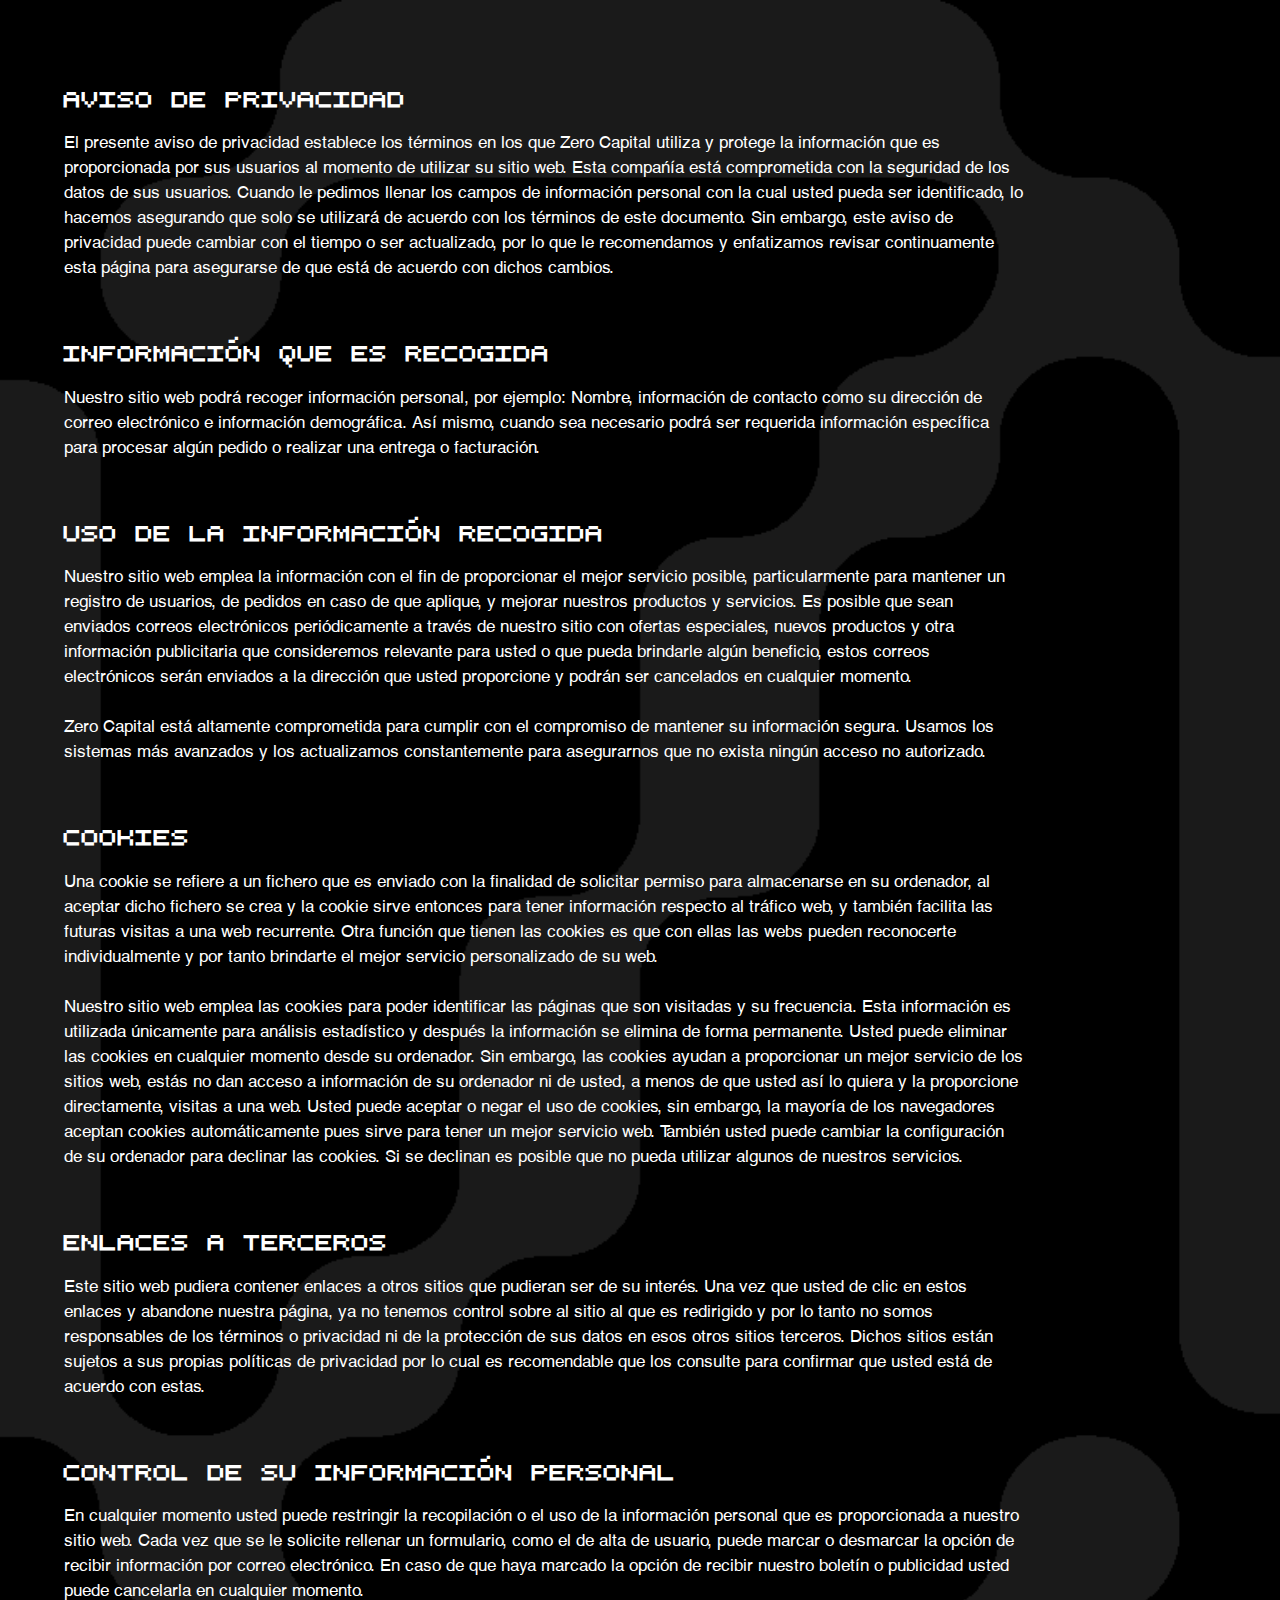
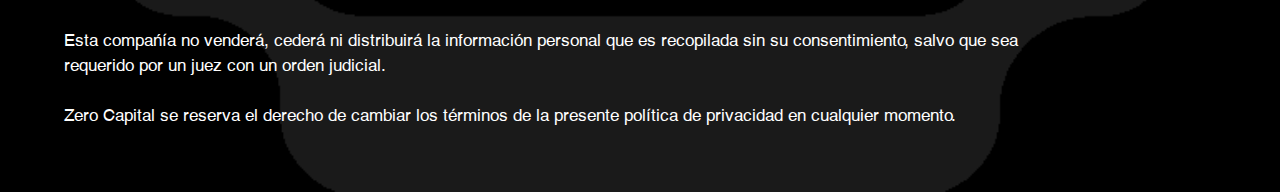
<file: avisoPrivacidad.html>
<!doctypehtml><html lang="en"><head><meta name="utf8"charset="UTF-8"><meta name="viewport"content="width=device-width,initial-scale=1"><title>Zero Capital | Aviso de privacidad</title><meta name="description"content="Zero Capital, aviso de privacidad de la página web."><link href="./favicon/apple-touch-icon.png"rel="apple-touch-icon"sizes="180x180"><link href="./favicon/favicon-32x32.png"rel="icon"sizes="32x32"type="image/png"><link href="./favicon/favicon-16x16.png"rel="icon"sizes="16x16"type="image/png"><link href="./favicon/site.webmanifest"rel="manifest"><link href="./favicon/safari-pinned-tab.svg"rel="mask-icon"color="#0d0d0d"><meta name="msapplication-TileColor"content="#ffffff"><meta name="theme-color"content="#ffffff"><link href="./css/estiloAviso.css"rel="stylesheet"></head><body id="hiddenBody"><section id="loaderP"><div id="loader"></div></section><section class="infoContainer"><p class="avisoTitulo">AVISO DE PRIVACIDAD</p><p class="avisoTexto">El presente aviso de privacidad establece los términos en los que Zero Capital utiliza y protege la información que es proporcionada por sus usuarios al momento de utilizar su sitio web. Esta compañía está comprometida con la seguridad de los datos de sus usuarios. Cuando le pedimos llenar los campos de información personal con la cual usted pueda ser identificado, lo hacemos asegurando que solo se utilizará de acuerdo con los términos de este documento. Sin embargo, este aviso de privacidad puede cambiar con el tiempo o ser actualizado, por lo que le recomendamos y enfatizamos revisar continuamente esta página para asegurarse de que está de acuerdo con dichos cambios.</p><p class="avisoTitulo">INFORMACIÓN QUE ES RECOGIDA</p><p class="avisoTexto">Nuestro sitio web podrá recoger información personal, por ejemplo: Nombre, información de contacto como su dirección de correo electrónico e información demográfica. Así mismo, cuando sea necesario podrá ser requerida información específica para procesar algún pedido o realizar una entrega o facturación.</p><p class="avisoTitulo">USO DE LA INFORMACIÓN RECOGIDA</p><p class="avisoTexto">Nuestro sitio web emplea la información con el fin de proporcionar el mejor servicio posible, particularmente para mantener un registro de usuarios, de pedidos en caso de que aplique, y mejorar nuestros productos y servicios. Es posible que sean enviados correos electrónicos periódicamente a través de nuestro sitio con ofertas especiales, nuevos productos y otra información publicitaria que consideremos relevante para usted o que pueda brindarle algún beneficio, estos correos electrónicos serán enviados a la dirección que usted proporcione y podrán ser cancelados en cualquier momento.<br><br>Zero Capital está altamente comprometida para cumplir con el compromiso de mantener su información segura. Usamos los sistemas más avanzados y los actualizamos constantemente para asegurarnos que no exista ningún acceso no autorizado.</p><p class="avisoTitulo">COOKIES</p><p class="avisoTexto">Una cookie se refiere a un fichero que es enviado con la finalidad de solicitar permiso para almacenarse en su ordenador, al aceptar dicho fichero se crea y la cookie sirve entonces para tener información respecto al tráfico web, y también facilita las futuras visitas a una web recurrente. Otra función que tienen las cookies es que con ellas las webs pueden reconocerte individualmente y por tanto brindarte el mejor servicio personalizado de su web.<br><br>Nuestro sitio web emplea las cookies para poder identificar las páginas que son visitadas y su frecuencia. Esta información es utilizada únicamente para análisis estadístico y después la información se elimina de forma permanente. Usted puede eliminar las cookies en cualquier momento desde su ordenador. Sin embargo, las cookies ayudan a proporcionar un mejor servicio de los sitios web, estás no dan acceso a información de su ordenador ni de usted, a menos de que usted así lo quiera y la proporcione directamente, visitas a una web. Usted puede aceptar o negar el uso de cookies, sin embargo, la mayoría de los navegadores aceptan cookies automáticamente pues sirve para tener un mejor servicio web. También usted puede cambiar la configuración de su ordenador para declinar las cookies. Si se declinan es posible que no pueda utilizar algunos de nuestros servicios.</p><p class="avisoTitulo">ENLACES A TERCEROS</p><p class="avisoTexto">Este sitio web pudiera contener enlaces a otros sitios que pudieran ser de su interés. Una vez que usted de clic en estos enlaces y abandone nuestra página, ya no tenemos control sobre al sitio al que es redirigido y por lo tanto no somos responsables de los términos o privacidad ni de la protección de sus datos en esos otros sitios terceros. Dichos sitios están sujetos a sus propias políticas de privacidad por lo cual es recomendable que los consulte para confirmar que usted está de acuerdo con estas.</p><p class="avisoTitulo">CONTROL DE SU INFORMACIÓN PERSONAL</p><p class="avisoTexto">En cualquier momento usted puede restringir la recopilación o el uso de la información personal que es proporcionada a nuestro sitio web. Cada vez que se le solicite rellenar un formulario, como el de alta de usuario, puede marcar o desmarcar la opción de recibir información por correo electrónico. En caso de que haya marcado la opción de recibir nuestro boletín o publicidad usted puede cancelarla en cualquier momento.<br><br>Esta compañía no venderá, cederá ni distribuirá la información personal que es recopilada sin su consentimiento, salvo que sea requerido por un juez con un orden judicial.<br><br>Zero Capital se reserva el derecho de cambiar los términos de la presente política de privacidad en cualquier momento.</p></section><script src="./js/javascript.js"></script></body></html>
</file>
<file: css/estiloAviso.css>
#loaderP,body{margin:0;background-color:var(--black)}:root{--white:#FFFFFF;--whiteG:#E6E6E6;--black:#000000;--blackG:#1A1A1A;--fs--Title:clamp(20px , 2.4vw,  2.4rem );--fs--Text:clamp(14px , 1.3vw,  1.3rem )}@font-face{font-family:Bpdot;src:url(./BpdotsunicasesquareBold-OAlo.otf);font-display:swap}@font-face{font-family:HelveticaCE;src:url(./HV.ttf);font-display:swap}html{scroll-behavior:smooth}p:hover{cursor:default}*{scrollbar-width:thin;scrollbar-color:var(--black) var(--white)}::-webkit-scrollbar{width:15px}::-webkit-scrollbar-track{background:var(--white)}::-webkit-scrollbar-thumb{background-color:var(--black);border-radius:0;border:0 solid var(--white)}#hiddenBody{overflow:hidden}#loaderP{z-index:110;position:absolute;width:100vw;height:100vh;display:flex;justify-content:center}#loader{margin:auto;width:115.2px;height:115.2px;border:14.4px solid #000;padding:7.2px;background:radial-gradient(farthest-side,#fff 98%,#0000) 0 0/28.8px 28.8px no-repeat,conic-gradient(from 90deg at 14.4px 14.4px,#0000 90deg,#fff 0) content-box,conic-gradient(from -90deg at 100.6px 100.6px,#0000 90deg,#fff 0) content-box,#000;filter:blur(3.3px) contrast(10);animation:2s infinite aniloader}@keyframes aniloader{0%,100%{background-position:0 0}25%{background-position:100% 0}50%{background-position:100% 100%}75%{background-position:0 100%}}body{padding:0;background-image:url(./imgFondoA.webp);background-position:50% 0;background-size:cover;width:100%;height:auto}.infoContainer{color:var(--white);text-align:left;display:block;max-width:75vw;margin-left:5%;padding-top:2%;margin-bottom:5%}.avisoTitulo{font-family:Bpdot;font-size:var(--fs--Title);margin-top:50px;margin-bottom:0}.avisoTexto{font-family:HelveticaCE;font-size:var(--fs--Text);line-height:25px}@media screen and (max-width:700px){body{background-image:url(./imgFondoAM.webp);background-size:contain}.infoContainer{max-width:85vw}}
</file>
